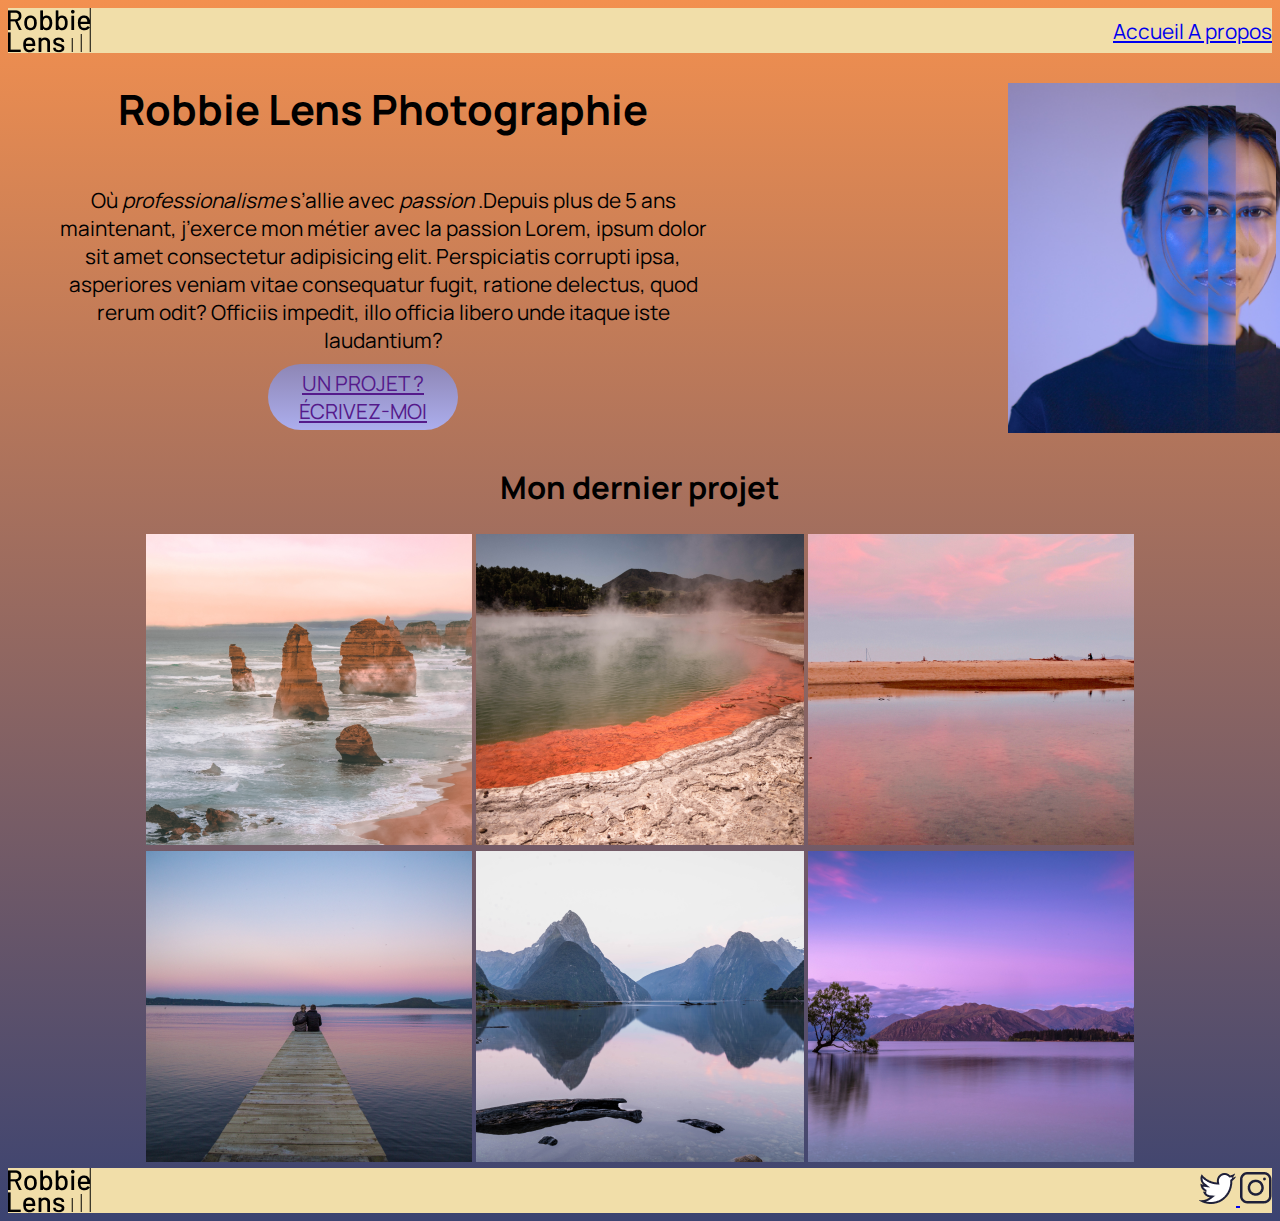
<file: index.html>
<!DOCTYPE html>
<html lang="fr">
<head>
    <meta charset="UTF-8">
    <meta http-equiv="X-UA-Compatible" content="IE=edge">
    <meta name="viewport" content="width=device-width, initial-scale=1.0">
    <title>Accueil – Robbie Lens Photographie </title>
    <link href="/style.css"rel="stylesheet">
    <link rel="preconnect" href="https://fonts.googleapis.com">
    <link rel="preconnect" href="https://fonts.gstatic.com" crossorigin>
    <link href="https://fonts.googleapis.com/css2?family=Manrope&family=Montserrat&display=swap" rel="stylesheet">
</head>
<body>
    <header>
        <nav>
            <img src="/img/logo.png" alt="logo-Robie-Lens">
            <div>
                <a id="lien-nav" href="/index.html"> Accueil </a>
                <a id="lien-nav" href="/a-propos.html">A propos</a>
            </div>
        </nav>
    </header>
    <main >
        <div class="container">
            <section class="accueil-intro">
                <div class="titre1">
                    <h1> Robbie Lens Photographie</h1>
                </div>
                    <div class="intro">
                        <p>Où <em> professionalisme </em> s’allie avec <em> passion </em>.Depuis plus de 5 ans maintenant, j’exerce mon métier avec la passion
                            Lorem, ipsum dolor sit amet consectetur adipisicing elit. Perspiciatis corrupti ipsa, asperiores veniam vitae consequatur fugit, ratione delectus, quod rerum odit? Officiis impedit, illo officia libero unde itaque iste laudantium?
                        </p>
                    </div>
                <div class="cta-a"><a href="">UN PROJET ? ÉCRIVEZ-MOI</a></div>
            </section>
                <div>
                    <img class="portrait" src="/img/robbie-lens.png" alt="portrait" >
                </div>
        </div>
        <section class="accueil-photos">
            <div class="container2">
            <h2 class="titre2">Mon dernier projet</h2>
                <div>
                    <img src="/img/element-1.png" alt="Twelve apostles - Australie" >
                    <img src="/img/element-2.png" alt="Wai-O-Tapu - Nouvelle-Zélande" >
                    <img src="/img/element-3.png" alt="Parc National d’Abel Tasman - Nouvelle-Zélande" > 
                </div>
                    <div>
                        <img src="/img/element-4.png" alt="Lac Rotorua - Nouvelle-Zélande" >
                        <img src="/img/element-5.png" alt="Milford Sound - Nouvelle-Zélande" >
                        <img src="/img/element-6.png" alt="Lac Wanaka - Nouvelle-Zélande" >
                    </div>
            </div>
    </section> 
    </main>
    <footer>
        <img src="/img/logo.png" alt="Logo">
                                <div>
                                    <a target="blank" href="https://twitter.com/">
                                        <img src="/img/twitter.png" alt="Logo Twitter">
                                    </a>
                                    <a class="insta" target="blank" href="https://www.instagram.com/">
                                        <img src="/img/instagram.png" alt="Logo Instagramme">
                                    </a>
                                </div>
    </footer>
</body>
</html>
</file>
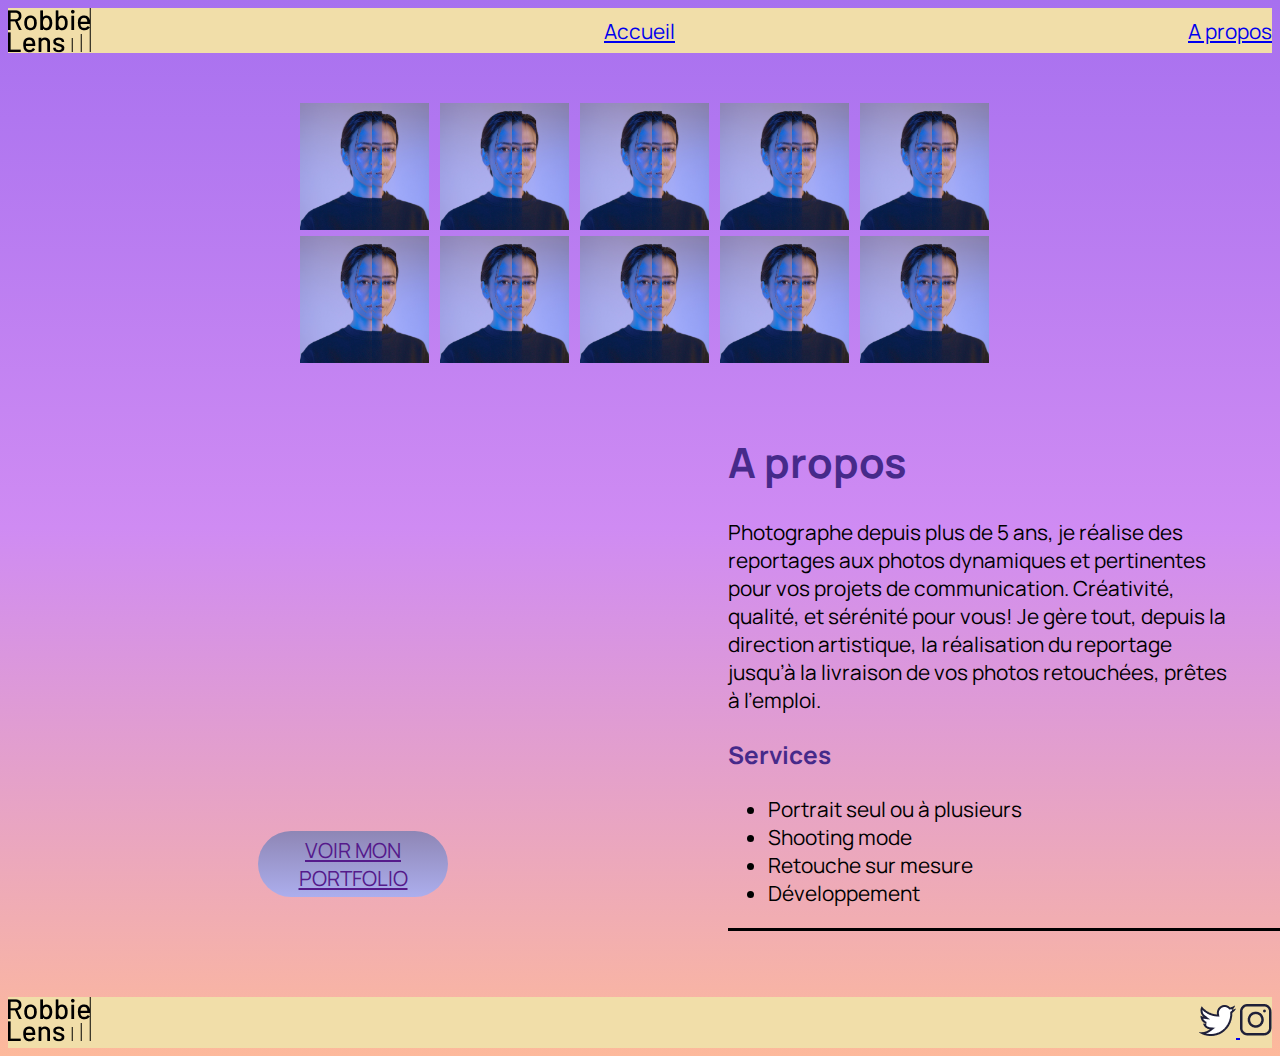
<file: a-propos.html>
<!DOCTYPE html>
<html lang="fr">
<head>
    <meta charset="UTF-8">
    <meta http-equiv="X-UA-Compatible" content="IE=edge">
    <meta name="viewport" content="width=device-width, initial-scale=1.0">
    <title>À propos de Robbie Lens</title>
    <link href="style.css" rel="stylesheet">
    <link rel="preconnect" href="https://fonts.googleapis.com">
    <link rel="preconnect" href="https://fonts.gstatic.com" crossorigin>
    <link href="https://fonts.googleapis.com/css2?family=Manrope&family=Montserrat&display=swap" rel="stylesheet">
</head>

<body class="aprop">
<header> 
<nav>
        <img src="/img/logo.png" alt="logo">
        <a id="lien-nav" title="opak" href="../index.html">Accueil</a>  
        <a id="lien-nav" href="/a-propos.html">A propos</a>
</nav>
</header>
<main>
    <section class="grid">
        <div class="multi-portrait">
            <img class="mini" src="/img/robbie-lens.png" alt="portrait">
            <img class="mini"  src="/img/robbie-lens.png" alt="portrait">
            <img class="mini" src="/img/robbie-lens.png" alt="portrait">
            <img class="mini" src="/img/robbie-lens.png" alt="portrait">
            <img class="mini" src="/img/robbie-lens.png" alt="portrait">
            <img class="mini" src="/img/robbie-lens.png" alt="portrait">
            <img class="mini" src="/img/robbie-lens.png" alt="portrait">
            <img class="mini" src="/img/robbie-lens.png" alt="portrait">
            <img class="mini" src="/img/robbie-lens.png" alt="portrait">
            <img class="mini" src="/img/robbie-lens.png" alt="portrait">
        </div>
    </section>
    <section>
        <div class="para" >
        <h1 class="titre3" >A propos </h1>
                <p id="exp">
                    Photographe depuis plus de 5 ans, je réalise des reportages aux photos dynamiques et pertinentes
                    pour
                    vos
                    projets de communication. Créativité, qualité, et sérénité pour vous! Je gère tout, depuis la
                    direction
                    artistique, la réalisation du reportage jusqu’à la livraison de vos photos retouchées, prêtes à
                    l’emploi.
                </p>
                <h3 class="titre4">Services</h3>
                <ul class="listing">
                    <li> 
                        Portrait seul ou à plusieurs
                    </li>
                    <li>
                        Shooting mode
                    </li>
                    <li>
                        Retouche sur mesure 
                    </li>
                    <li>
                        Développement
                    </li>
                </ul>
            </div>
                <div class="cta-b">
                    <a href="">
                        VOIR MON PORTFOLIO
                    </a>
                </div>
            
    </section>
</main>
    <footer>
            
        <a title="opak" href="/index.html">
            <img src="/img/logo.png" alt="logo">
        </a>   
            <div>
                <a title="opak" target="_blank" href="https://twitter.com/">
                    <img src="img/twitter.png" alt="Logo Twitter" />
                </a>
                <a title="opak" target="_blank" href="https://www.instagram.com/">
                    <img src="/img/instagram.png" alt="Instagramme">
                </a>
            </div>
    </footer>
</body>
</html>
</file>
<file: style.css>
body{
    background:linear-gradient(#f3904f,#3b4371); 
    font-family: 'Manrope', sans-serif;
    font-size: 1.3em;
}
header{
    background-color: rgb(241, 222, 169);
}
footer{
    background-color: rgb(241, 222, 169);
    display: flex;
    flex-direction: column;
    justify-content: flex-end;
}
    footer,
nav {
    display: flex;
    flex-direction: row;
    align-items: center;
    justify-content: space-between;
    }  
.container{
    display: grid;
    grid-template-columns: 750px 419px;
    height: auto;
    }
.accueil-intro{
    display: flex;
    flex-direction: column;
    justify-content: space-between;
    }
.titre1{
    display: flex;
    justify-content: center;
    }
.intro{
    padding: 0px 50px 0px 50px;
    text-align: center;
    flex-wrap: wrap;
    }
.cta-a{
    display: flex;
    flex-wrap: wrap;
    justify-content:center;
    align-content: center;
    background: linear-gradient(#8e86b5, #acaeed);
    border-radius: 50px;
    padding: 5px 10px;
    width: 170px;
    text-align: center;
    position: relative;
    left: 260px;
    bottom: 10px;
}
.cta-a:hover {
    background: linear-gradient(#696484, #8788ba);
    text-decoration: none;
    }
#lien-nav:hover {
    background:linear-gradient(#e8cbc0,#636fa4)
    }
.portrait{
        height: 350px;
        width: 360px;
        position: relative;
        top:30px;
        left:250px
        }

.accueil-photos{
    display:flex;
    justify-content: center;
    }
.titre2{
    display: flex;
    flex-direction: row;
    justify-content: center;
    }
.mini{
    height: 127px;
    width: 129px;
        }
.multi-portrait{
            display: grid;
            grid-template-columns: 120px 120px 120px 120px 120px ;
            grid-template-rows: 123px 120px;
            row-gap: 10px;
            column-gap: 20px;       
        }
.grid{
        display: flex;
        flex-direction: row;
        justify-content: center;
        padding-top: 50px;
        padding-bottom: 50px;
        }
#exp{
        color:black;
        position: relative;
        width: 500px;;
        }
.titre3 {
        color:#462a8a;
        }
.titre4 {
        color:#462a8a;
        }
.listing{
        color:black;
        }
.cta-b:hover {
        background: linear-gradient(#696484, #8788ba);
        }
.cta-b{
        background: linear-gradient(#8e86b5, #acaeed);
        border-radius: 50px;
        border-radius: 50px;
        padding: 5px 10px;
        text-align: center;
        width: 170px;
        position: relative;
        left: 250px;
        bottom: 100px;
            }
.para{
    width: 650px;
    border-right:3px black solid  ;
    border-bottom: 3px black solid;
    position: relative;
    margin-left: 720px;
}
.aprop{
    background:linear-gradient(#A770EF,#cf8bf3,#FDB99B)
    
    
}
</file>
